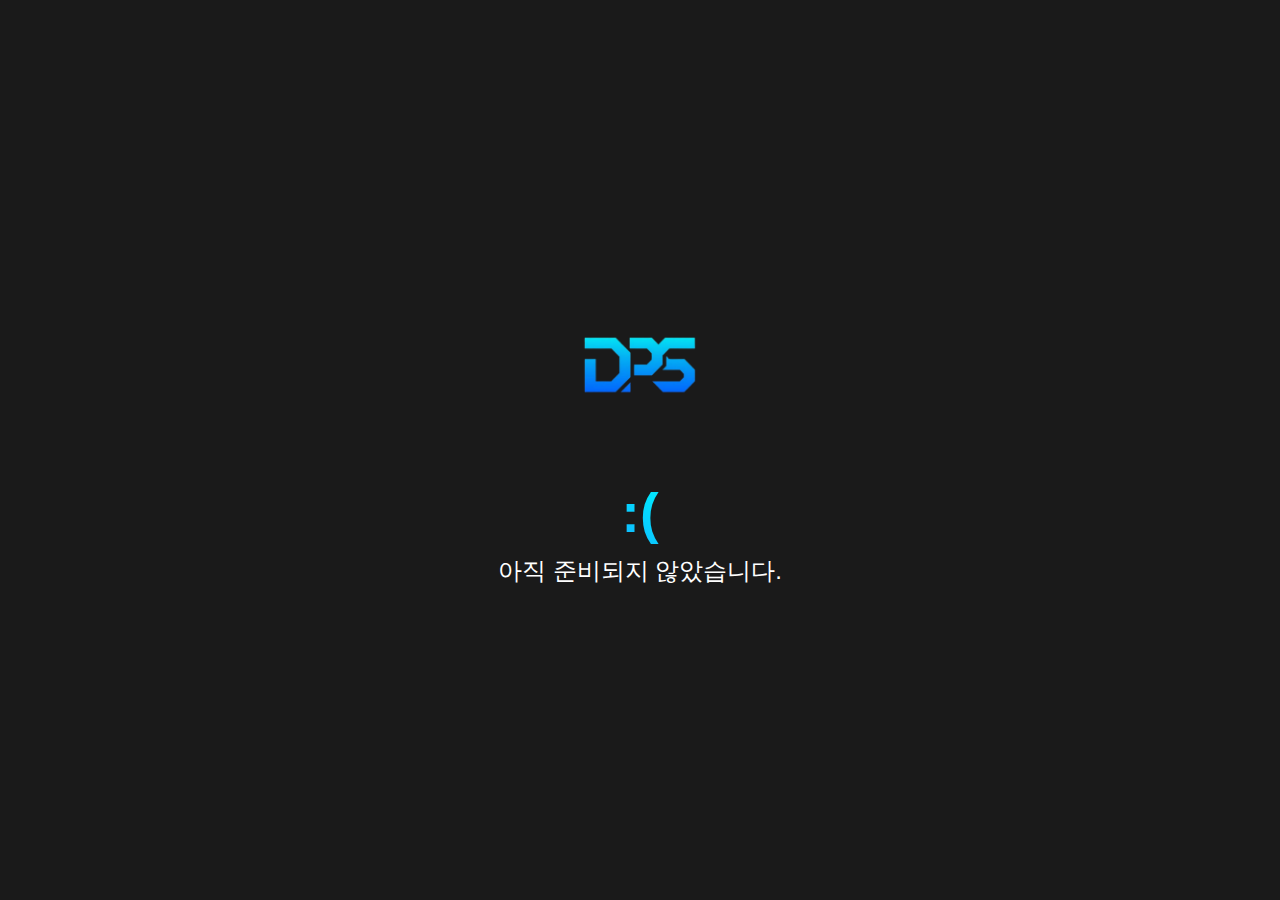
<file: index.html>
<!DOCTYPE html>
<html lang="ko">
<head>
    <meta charset="UTF-8">
    <meta name="viewport" content="width=device-width, initial-scale=1.0">
    <title>Don't Play Solo</title>
    <link rel="stylesheet" href="style.css">
    <link rel="icon" type="image/png" href="assets/logo.png">
</head>
<body>
    <div class="container">
        <div class="image-container">
            <img src="assets/logo.png" alt="Prismiq Logo" id="logo" class="active">
            <img src="assets/banner.png" alt="Prismiq Banner" id="banner">
        </div>
        <h1>:(</h1>
        <p>아직 준비되지 않았습니다.</p>
    </div>
    <script src="main.js"></script>
</body>
</html>
</file>
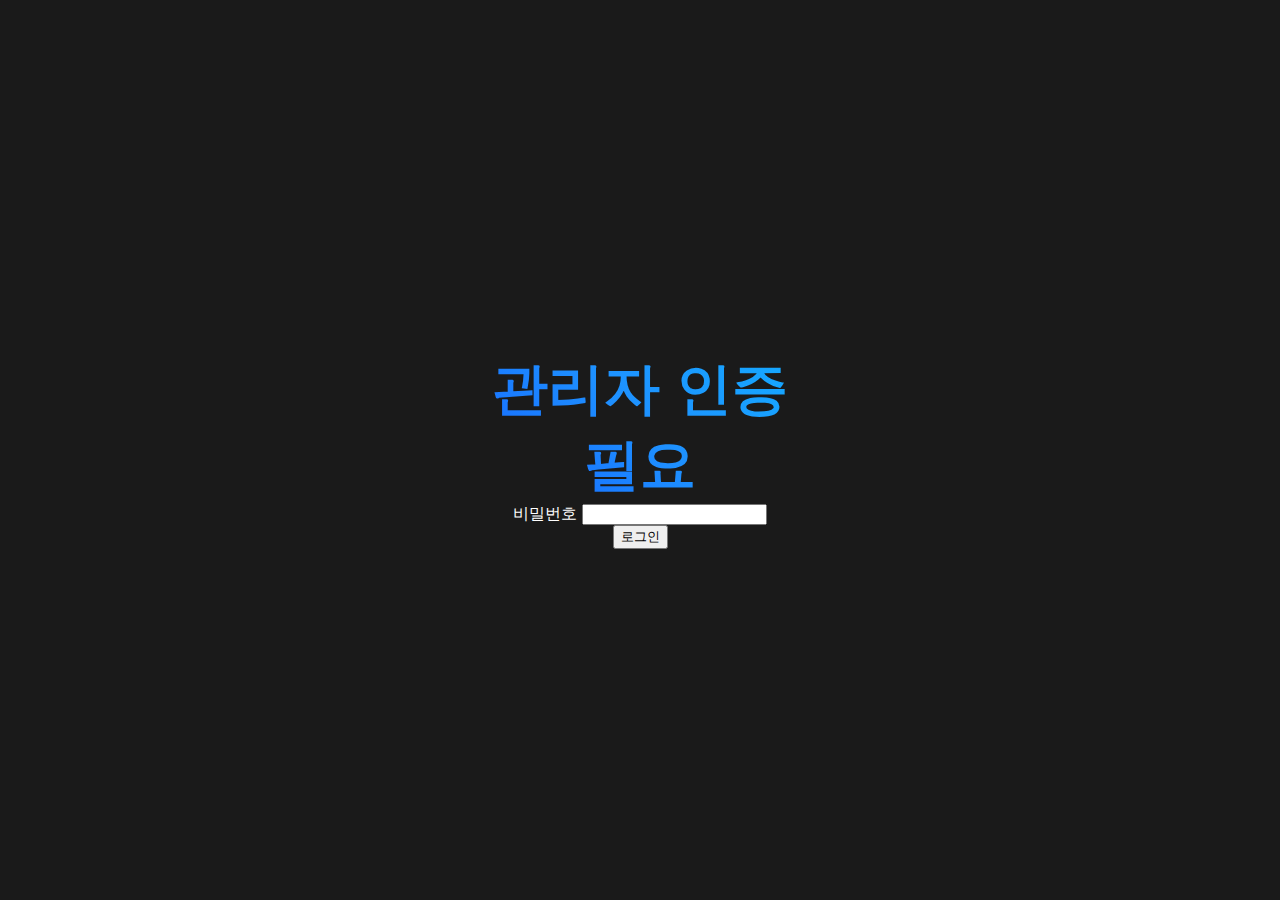
<file: admin-login.html>
<!DOCTYPE html>
<html lang="ko">
<head>
    <meta charset="UTF-8">
    <title>DPS VALORANT CHAMPIONS</title>
    <meta property="og:image" content="assets/logo.png">
    <link rel="icon" href="assets/logo.png" type="image/png">
    <link rel="stylesheet" href="style.css">
</head>
<body style="display: flex; justify-content: center; align-items: center; height: 100vh;">

    <div class="form-box" style="max-width: 400px;">
        <h1>관리자 인증 필요</h1>
        <form id="login-form">
            <div class="form-group">
                <label for="password">비밀번호</label>
                <input type="password" id="password" required>
            </div>
            <button type="submit" class="btn">로그인</button>
        </form>
    </div>

    <script>
        document.getElementById('login-form').addEventListener('submit', function(event) {
            event.preventDefault();
            const password = document.getElementById('password').value;
            // IMPORTANT: This is not a secure way to handle passwords.
            // For demonstration purposes only.
            if (password === 'wjstksqhdks') {
                window.location.href = 'admin.html';
            } else {
                alert('비밀번호가 틀렸습니다.');
            }
        });
    </script>

</body>
</html>
</file>
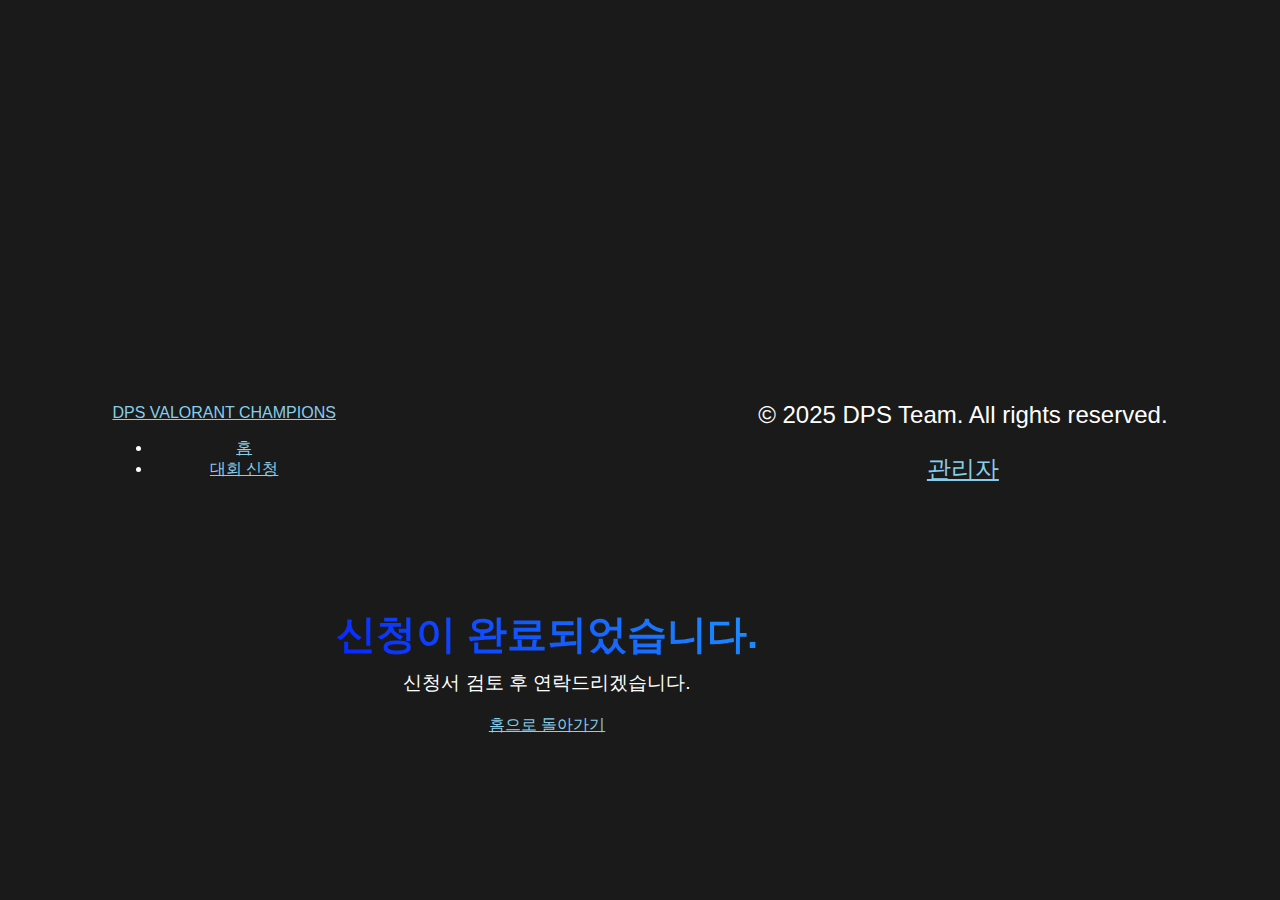
<file: apply-success.html>
<!DOCTYPE html>
<html lang="ko">
<head>
    <meta charset="UTF-8">
    <meta name="viewport" content="width=device-width, initial-scale=1.0">
    <title>DPS VALORANT CHAMPIONS</title>
    <meta property="og:image" content="assets/logo.png">
    <link rel="icon" href="assets/logo.png" type="image/png">
    <link rel="stylesheet" href="style.css">
    <link rel="stylesheet" href="https://fonts.googleapis.com/css2?family=Material+Symbols+Outlined:opsz,wght,FILL,GRAD@48,700,1,0" />
</head>
<body>
    <header>
        <nav class="top-nav">
            <div class="nav-container">
                <a href="index.html" class="logo">DPS VALORANT CHAMPIONS</a>
                <ul class="nav-links">
                    <li><a href="index.html">홈</a></li>
                    <li><a href="apply.html">대회 신청</a></li>
                </ul>
            </div>
        </nav>
    </header>

    <main>
        <div class="container">
            <div class="content-box text-center">
                <div class="success-animation-container">
                    <svg class="success-checkmark" xmlns="http://www.w3.org/2000/svg" viewBox="0 0 52 52">
                        <circle class="success-checkmark__circle" cx="26" cy="26" r="25" fill="none"/>
                        <path class="success-checkmark__check" fill="none" d="M14.1 27.2l7.1 7.2 16.7-16.8"/>
                    </svg>
                </div>
                <div class="success-text-content">
                    <h1 style="font-size: 2.5rem; margin-top: 1rem;">신청이 완료되었습니다.</h1>
                    <p style="font-size: 1.2rem; color: var(--secondary-text-color); margin-top: 0.5rem;">신청서 검토 후 연락드리겠습니다.</p>
                    <a href="index.html" class="btn" style="margin-top: 2rem; width: auto;">홈으로 돌아가기</a>
                </div>
            </div>
        </div>
    </main>

    <footer class="footer">
        <p>&copy; 2025 DPS Team. All rights reserved.</p>
        <p><a href="admin-login.html" class="admin-link">관리자</a></p>
    </footer>

</body>
</html>
</file>
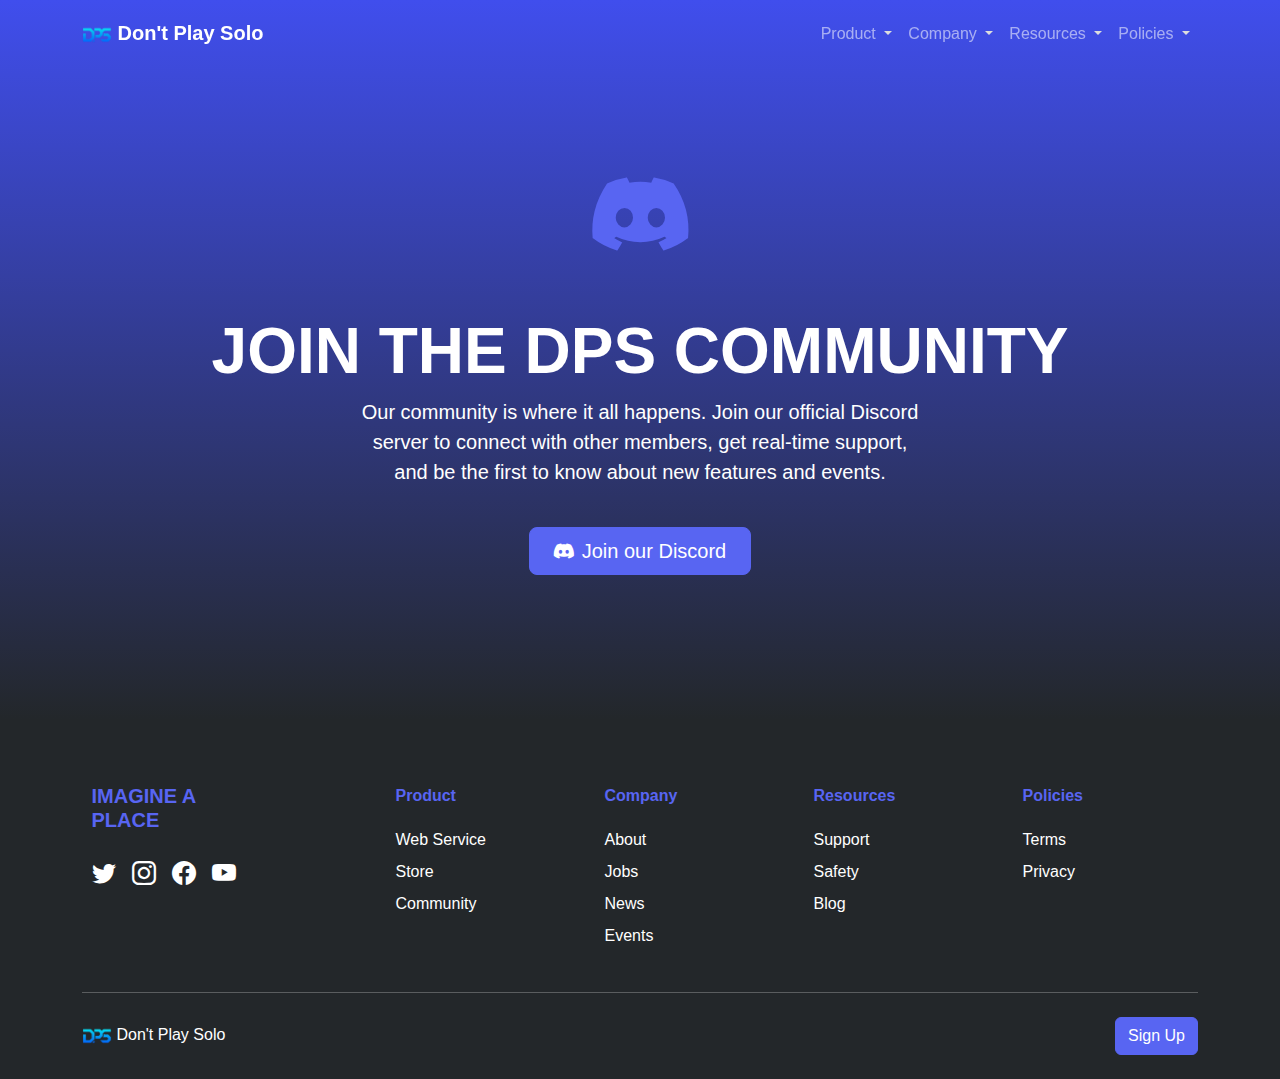
<file: community.html>
<!DOCTYPE html>
<html lang="ko" data-bs-theme="dark">
<head>
    <meta charset="UTF-8">
    <meta name="viewport" content="width=device-width, initial-scale=1.0">
    <title>DPS - Community</title>
    <link href="https://cdn.jsdelivr.net/npm/bootstrap@5.3.3/dist/css/bootstrap.min.css" rel="stylesheet" integrity="sha384-QWTKZyjpPEjISv5WaRU9OFeRpok6YctnYmDr5pNlyT2bRjXh0JMhjY6hW+ALEwIH" crossorigin="anonymous">
    <link href="https://unpkg.com/aos@2.3.1/dist/aos.css" rel="stylesheet">
    <link rel="stylesheet" href="https://cdn.jsdelivr.net/npm/bootstrap-icons@1.11.3/font/bootstrap-icons.min.css">
    <link rel="stylesheet" href="css/style.css">
</head>
<body>

    <!-- Navigation -->
    <nav class="navbar navbar-expand-lg navbar-dark bg-dark fixed-top">
        <div class="container">
            <a class="navbar-brand" href="index.html">
                <img src="assets/logo.png" alt="Logo" style="height: 30px;">
                Don't Play Solo
            </a>
            <button class="navbar-toggler" type="button" data-bs-toggle="collapse" data-bs-target="#navbarNav" aria-controls="navbarNav" aria-expanded="false" aria-label="Toggle navigation">
                <span class="navbar-toggler-icon"></span>
            </button>
            <div class="collapse navbar-collapse" id="navbarNav">
                <ul class="navbar-nav ms-auto">
                    <li class="nav-item dropdown">
                        <a class="nav-link dropdown-toggle" href="#" id="navbarDropdownProduct" role="button" data-bs-toggle="dropdown" aria-expanded="false">
                            Product
                        </a>
                        <ul class="dropdown-menu" aria-labelledby="navbarDropdownProduct">
                            <li><a class="dropdown-item" href="dws.html">Web Service</a></li>
                            <li><a class="dropdown-item" href="https://store.dpsteam.xyz">Store</a></li>
                            <li><a class="dropdown-item" href="community.html">Community</a></li>
                        </ul>
                    </li>
                    <li class="nav-item dropdown">
                        <a class="nav-link dropdown-toggle" href="#" id="navbarDropdownCompany" role="button" data-bs-toggle="dropdown" aria-expanded="false">
                            Company
                        </a>
                        <ul class="dropdown-menu" aria-labelledby="navbarDropdownCompany">
                            <li><a class="dropdown-item" href="index.html#about">About</a></li>
                            <li><a class="dropdown-item" href="#">Jobs</a></li>
                            <li><a class="dropdown-item" href="#">News</a></li>
                            <li><a class="dropdown-item" href="#">Events</a></li>
                        </ul>
                    </li>
                    <li class="nav-item dropdown">
                        <a class="nav-link dropdown-toggle" href="#" id="navbarDropdownResources" role="button" data-bs-toggle="dropdown" aria-expanded="false">
                            Resources
                        </a>
                        <ul class="dropdown-menu" aria-labelledby="navbarDropdownResources">
                            <li><a class="dropdown-item" href="#">Support</a></li>
                            <li><a class="dropdown-item" href="#">Safety</a></li>
                            <li><a class="dropdown-item" href="#">Blog</a></li>
                        </ul>
                    </li>
                    <li class="nav-item dropdown">
                        <a class="nav-link dropdown-toggle" href="#" id="navbarDropdownPolicies" role="button" data-bs-toggle="dropdown" aria-expanded="false">
                            Policies
                        </a>
                        <ul class="dropdown-menu" aria-labelledby="navbarDropdownPolicies">
                            <li><a class="dropdown-item" href="#">Terms</a></li>
                            <li><a class="dropdown-item" href="#">Privacy</a></li>
                        </ul>
                    </li>
                </ul>
            </div>
        </div>
    </nav>

    <!-- Community Hero Section -->
    <header class="hero-section text-white text-center">
        <div class="container d-flex flex-column justify-content-center align-items-center" style="min-height: 80vh;">
            <i class="bi bi-discord" style="font-size: 6rem; color: #5865F2;"></i>
            <h1 class="display-3 fw-bold mt-4">JOIN THE DPS COMMUNITY</h1>
            <p class="lead col-lg-6 mx-auto">Our community is where it all happens. Join our official Discord server to connect with other members, get real-time support, and be the first to know about new features and events.</p>
            <div class="d-grid gap-2 d-sm-flex justify-content-sm-center mt-4">
                <a href="https://discord.gg/3qzR9x3F2a" target="_blank" class="btn btn-primary btn-lg px-4 gap-3">
                    <i class="bi bi-discord me-2"></i>Join our Discord
                </a>
            </div>
        </div>
    </header>

    <!-- Footer -->
    <footer class="main-footer bg-dark text-white pt-5 pb-4">
        <div class="container text-start">
            <div class="row">
                <div class="col-md-3 col-lg-3 col-xl-3 mx-auto mt-3">
                    <h5 class="text-uppercase mb-4 fw-bold" style="color: #5865F2;">IMAGINE A<br>PLACE</h5>
                    <div class="d-flex">
                        <a href="#" class="text-white me-3"><i class="bi bi-twitter"></i></a>
                        <a href="#" class="text-white me-3"><i class="bi bi-instagram"></i></a>
                        <a href="#" class="text-white me-3"><i class="bi bi-facebook"></i></a>
                        <a href="#" class="text-white"><i class="bi bi-youtube"></i></a>
                    </div>
                </div>

                <div class="col-md-2 col-lg-2 col-xl-2 mx-auto mt-3">
                    <p class="footer-column-title">Product</p>
                    <ul class="list-unstyled">
                        <li><a href="dws.html" class="footer-link">Web Service</a></li>
                        <li><a href="https://store.dpsteam.xyz" class="footer-link">Store</a></li>
                        <li><a href="community.html" class="footer-link">Community</a></li>
                    </ul>
                </div>

                <div class="col-md-2 col-lg-2 col-xl-2 mx-auto mt-3">
                    <p class="footer-column-title">Company</p>
                    <ul class="list-unstyled">
                        <li><a href="index.html#about" class="footer-link">About</a></li>
                        <li><a href="#" class="footer-link">Jobs</a></li>
                        <li><a href="#" class="footer-link">News</a></li>
                        <li><a href="#" class="footer-link">Events</a></li>
                    </ul>
                </div>

                <div class="col-md-2 col-lg-2 col-xl-2 mx-auto mt-3">
                    <p class="footer-column-title">Resources</p>
                    <ul class="list-unstyled">
                        <li><a href="#" class="footer-link">Support</a></li>
                        <li><a href="#" class="footer-link">Safety</a></li>
                        <li><a href="#" class="footer-link">Blog</a></li>
                    </ul>
                </div>

                <div class="col-md-2 col-lg-2 col-xl-2 mx-auto mt-3">
                    <p class="footer-column-title">Policies</p>
                    <ul class="list-unstyled">
                        <li><a href="#" class="footer-link">Terms</a></li>
                        <li><a href="#" class="footer-link">Privacy</a></li>
                    </ul>
                </div>
            </div>

            <hr class="my-4">

            <div class="row align-items-center">
                <div class="col-md-7 col-lg-8">
                    <a class="navbar-brand" href="index.html">
                        <img src="assets/logo.png" alt="Logo" style="height: 30px;">
                        Don't Play Solo
                    </a>
                </div>
                <div class="col-md-5 col-lg-4">
                    <div class="text-center text-md-end">
                        <a href="#" class="btn btn-primary">Sign Up</a>
                    </div>
                </div>
            </div>
        </div>
    </footer>

    <script src="https://cdn.jsdelivr.net/npm/bootstrap@5.3.3/dist/js/bootstrap.bundle.min.js" integrity="sha384-YvpcrYf0tY3lHB60NNkmXc5s9fDVZLESaAA55NDzOxhy9GkcIdslK1eN7N6jIeHz" crossorigin="anonymous"></script>
    <script src="https://unpkg.com/aos@2.3.1/dist/aos.js"></script>
    <script src="js/main.js"></script>
</body>
</html>
</file>
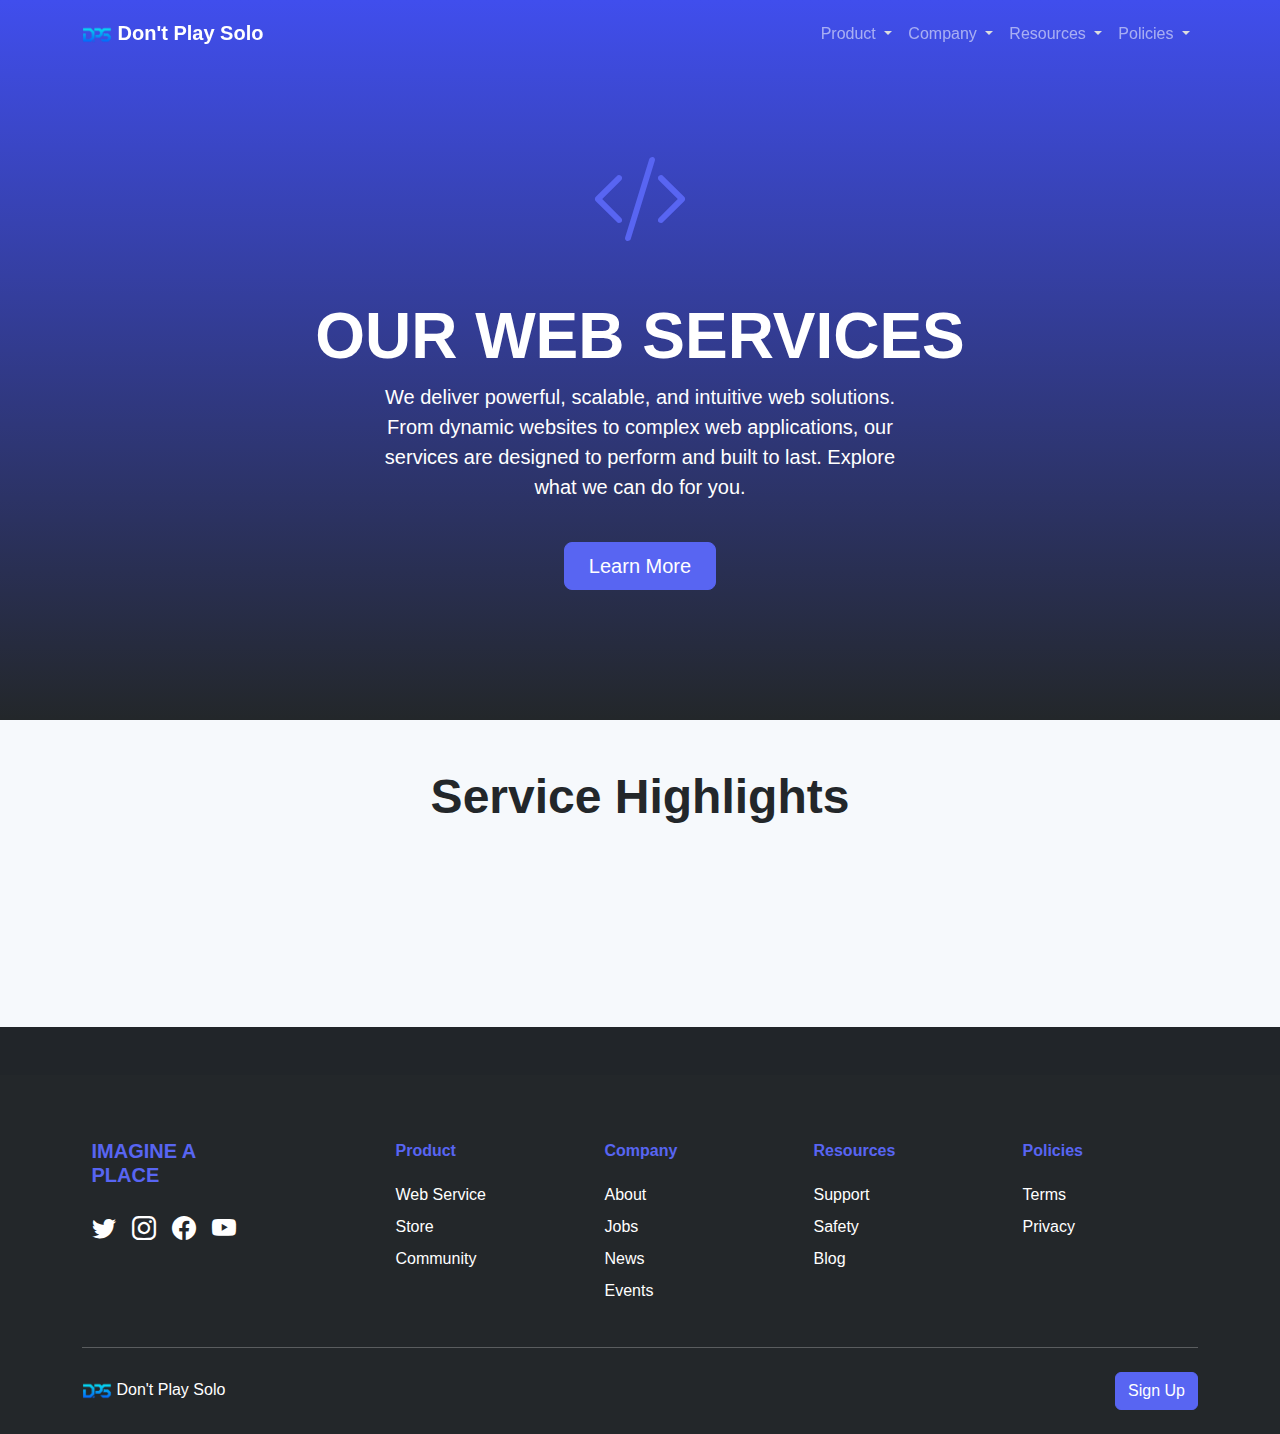
<file: dws.html>
<!DOCTYPE html>
<html lang="ko" data-bs-theme="dark">
<head>
    <meta charset="UTF-8">
    <meta name="viewport" content="width=device-width, initial-scale=1.0">
    <title>DPS - Web Service</title>
    <link href="https://cdn.jsdelivr.net/npm/bootstrap@5.3.3/dist/css/bootstrap.min.css" rel="stylesheet" integrity="sha384-QWTKZyjpPEjISv5WaRU9OFeRpok6YctnYmDr5pNlyT2bRjXh0JMhjY6hW+ALEwIH" crossorigin="anonymous">
    <link href="https://unpkg.com/aos@2.3.1/dist/aos.css" rel="stylesheet">
    <link rel="stylesheet" href="https://cdn.jsdelivr.net/npm/bootstrap-icons@1.11.3/font/bootstrap-icons.min.css">
    <link rel="stylesheet" href="css/style.css">
</head>
<body>

    <!-- Navigation -->
    <nav class="navbar navbar-expand-lg navbar-dark bg-dark fixed-top">
        <div class="container">
            <a class="navbar-brand" href="index.html">
                <img src="assets/logo.png" alt="Logo" style="height: 30px;">
                Don't Play Solo
            </a>
            <button class="navbar-toggler" type="button" data-bs-toggle="collapse" data-bs-target="#navbarNav" aria-controls="navbarNav" aria-expanded="false" aria-label="Toggle navigation">
                <span class="navbar-toggler-icon"></span>
            </button>
            <div class="collapse navbar-collapse" id="navbarNav">
                <ul class="navbar-nav ms-auto">
                    <li class="nav-item dropdown">
                        <a class="nav-link dropdown-toggle" href="#" id="navbarDropdownProduct" role="button" data-bs-toggle="dropdown" aria-expanded="false">
                            Product
                        </a>
                        <ul class="dropdown-menu" aria-labelledby="navbarDropdownProduct">
                            <li><a class="dropdown-item" href="dws.html">Web Service</a></li>
                            <li><a class="dropdown-item" href="https://store.dpsteam.xyz">Store</a></li>
                            <li><a class="dropdown-item" href="community.html">Community</a></li>
                        </ul>
                    </li>
                    <li class="nav-item dropdown">
                        <a class="nav-link dropdown-toggle" href="#" id="navbarDropdownCompany" role="button" data-bs-toggle="dropdown" aria-expanded="false">
                            Company
                        </a>
                        <ul class="dropdown-menu" aria-labelledby="navbarDropdownCompany">
                            <li><a class="dropdown-item" href="index.html#about">About</a></li>
                            <li><a class="dropdown-item" href="#">Jobs</a></li>
                            <li><a class="dropdown-item" href="#">News</a></li>
                            <li><a class="dropdown-item" href="#">Events</a></li>
                        </ul>
                    </li>
                    <li class="nav-item dropdown">
                        <a class="nav-link dropdown-toggle" href="#" id="navbarDropdownResources" role="button" data-bs-toggle="dropdown" aria-expanded="false">
                            Resources
                        </a>
                        <ul class="dropdown-menu" aria-labelledby="navbarDropdownResources">
                            <li><a class="dropdown-item" href="#">Support</a></li>
                            <li><a class="dropdown-item" href="#">Safety</a></li>
                            <li><a class="dropdown-item" href="#">Blog</a></li>
                        </ul>
                    </li>
                    <li class="nav-item dropdown">
                        <a class="nav-link dropdown-toggle" href="#" id="navbarDropdownPolicies" role="button" data-bs-toggle="dropdown" aria-expanded="false">
                            Policies
                        </a>
                        <ul class="dropdown-menu" aria-labelledby="navbarDropdownPolicies">
                            <li><a class="dropdown-item" href="#">Terms</a></li>
                            <li><a class="dropdown-item" href="#">Privacy</a></li>
                        </ul>
                    </li>
                </ul>
            </div>
        </div>
    </nav>

    <!-- Web Service Hero Section -->
    <header class="hero-section text-white text-center">
        <div class="container d-flex flex-column justify-content-center align-items-center" style="min-height: 80vh;">
            <i class="bi bi-code-slash" style="font-size: 6rem; color: #5865F2;"></i>
            <h1 class="display-3 fw-bold mt-4">OUR WEB SERVICES</h1>
            <p class="lead col-lg-6 mx-auto">We deliver powerful, scalable, and intuitive web solutions. From dynamic websites to complex web applications, our services are designed to perform and built to last. Explore what we can do for you.</p>
            <div class="d-grid gap-2 d-sm-flex justify-content-sm-center mt-4">
                <a href="#features" class="btn btn-primary btn-lg px-4 gap-3">Learn More</a>
            </div>
        </div>
    </header>

    <!-- Features Section -->
    <section id="features" class="bg-light py-5">
        <div class="container text-center">
            <h2 class="display-5 fw-bold mb-5">Service Highlights</h2>
            <div class="row">
                <div class="col-lg-4" data-aos="fade-up" data-aos-delay="100">
                    <h3>Custom Development</h3>
                    <p>Tailor-made solutions that fit your exact needs and business goals.</p>
                </div>
                <div class="col-lg-4" data-aos="fade-up" data-aos-delay="200">
                    <h3>UI/UX Design</h3>
                    <p>Engaging and user-friendly interfaces that provide a seamless user experience.</p>
                </div>
                <div class="col-lg-4" data-aos="fade-up" data-aos-delay="300">
                    <h3>Maintenance & Support</h3>
                    <p>Ongoing support to ensure your service runs smoothly and stays up-to-date.</p>
                </div>
            </div>
        </div>
    </section>

    <!-- Footer -->
    <footer class="main-footer bg-dark text-white pt-5 pb-4">
        <div class="container text-start">
            <div class="row">
                <div class="col-md-3 col-lg-3 col-xl-3 mx-auto mt-3">
                    <h5 class="text-uppercase mb-4 fw-bold" style="color: #5865F2;">IMAGINE A<br>PLACE</h5>
                    <div class="d-flex">
                        <a href="#" class="text-white me-3"><i class="bi bi-twitter"></i></a>
                        <a href="#" class="text-white me-3"><i class="bi bi-instagram"></i></a>
                        <a href="#" class="text-white me-3"><i class="bi bi-facebook"></i></a>
                        <a href="#" class="text-white"><i class="bi bi-youtube"></i></a>
                    </div>
                </div>

                <div class="col-md-2 col-lg-2 col-xl-2 mx-auto mt-3">
                    <p class="footer-column-title">Product</p>
                    <ul class="list-unstyled">
                        <li><a href="dws.html" class="footer-link">Web Service</a></li>
                        <li><a href="https://store.dpsteam.xyz" class="footer-link">Store</a></li>
                        <li><a href="community.html" class="footer-link">Community</a></li>
                    </ul>
                </div>

                <div class="col-md-2 col-lg-2 col-xl-2 mx-auto mt-3">
                    <p class="footer-column-title">Company</p>
                    <ul class="list-unstyled">
                        <li><a href="index.html#about" class="footer-link">About</a></li>
                        <li><a href="#" class="footer-link">Jobs</a></li>
                        <li><a href="#" class="footer-link">News</a></li>
                        <li><a href="#" class="footer-link">Events</a></li>
                    </ul>
                </div>

                <div class="col-md-2 col-lg-2 col-xl-2 mx-auto mt-3">
                    <p class="footer-column-title">Resources</p>
                    <ul class="list-unstyled">
                        <li><a href="#" class="footer-link">Support</a></li>
                        <li><a href="#" class="footer-link">Safety</a></li>
                        <li><a href="#" class="footer-link">Blog</a></li>
                    </ul>
                </div>

                <div class="col-md-2 col-lg-2 col-xl-2 mx-auto mt-3">
                    <p class="footer-column-title">Policies</p>
                    <ul class="list-unstyled">
                        <li><a href="#" class="footer-link">Terms</a></li>
                        <li><a href="#" class="footer-link">Privacy</a></li>
                    </ul>
                </div>
            </div>

            <hr class="my-4">

            <div class="row align-items-center">
                <div class="col-md-7 col-lg-8">
                    <a class="navbar-brand" href="index.html">
                        <img src="assets/logo.png" alt="Logo" style="height: 30px;">
                        Don't Play Solo
                    </a>
                </div>
                <div class="col-md-5 col-lg-4">
                    <div class="text-center text-md-end">
                        <a href="#" class="btn btn-primary">Sign Up</a>
                    </div>
                </div>
            </div>
        </div>
    </footer>

    <script src="https://cdn.jsdelivr.net/npm/bootstrap@5.3.3/dist/js/bootstrap.bundle.min.js" integrity="sha384-YvpcrYf0tY3lHB60NNkmXc5s9fDVZLESaAA55NDzOxhy9GkcIdslK1eN7N6jIeHz" crossorigin="anonymous"></script>
    <script src="https://unpkg.com/aos@2.3.1/dist/aos.js"></script>
    <script src="js/main.js"></script>
</body>
</html>
</file>
<file: style.css>
body {
    background-color: #1a1a1a;
    color: #FFFFFF;
    font-family: sans-serif;
    margin: 0;
    padding: 20px;
    display: flex;
    justify-content: center;
    align-items: center;
    height: 100vh;
    text-align: center;
    box-sizing: border-box;
}

.container {
    display: flex;
    flex-direction: column;
    align-items: center;
    max-width: 500px;
    width: 100%;
}

.image-container {
    width: 100%;
    min-height: 150px;
    margin-bottom: 40px;
    display: flex;
    justify-content: center;
    align-items: center;
    position: relative;
}

.image-container img {
    position: absolute;
    max-width: 100%;
    height: auto; /* Maintain aspect ratio */
    opacity: 0;
    transition: opacity 0.5s ease-in-out;
}

.image-container img.active {
    opacity: 1;
}

#logo {
    width: 120px;
}

#logo.active {
    /* Animation is only active when the logo is fully visible and not fading out */
    animation: float 3s ease-in-out infinite;
}

/* New class to handle the logo's special fade-out */
#logo.logo-fade-out {
    opacity: 0;
    /* We keep the .active class on it temporarily so the animation continues during the fade */
}

#banner {
    max-width: 100%;
    width: 500px;
}

h1 {
    font-size: 3.5em;
    margin: 0;
    background: linear-gradient(45deg, #0000FF, #1E90FF, #00E5FF, #87CEEB);
    background-size: 400% 400%;
    animation: gradientBG 15s ease infinite;
    -webkit-background-clip: text;
    -webkit-text-fill-color: transparent;
    background-clip: text;
    text-fill-color: transparent;
    word-break: keep-all;
}

a {
    color: #87CEEB;
}

p {
    font-size: 1.5em;
    margin-top: 10px;
}

small {
    margin-top: 20px;
    color: #ccc;
}

@media (max-width: 600px) {
    h1 {
        font-size: 2.5em;
    }

    p {
        font-size: 1.2em;
    }

    .image-container {
        min-height: 100px;
        margin-bottom: 20px;
    }
}

@keyframes gradientBG {
    0% {
        background-position: 0% 50%;
    }
    50% {
        background-position: 100% 50%;
    }
    100% {
        background-position: 0% 50%;
    }
}

@keyframes float {
	0% {
		transform: translatey(0px);
	}
	50% {
		transform: translatey(-20px);
	}
	100% {
		transform: translatey(0px);
	}
}

@keyframes fadeIn {
    from { opacity: 0; }
    to { opacity: 1; }
}

@keyframes fadeOut {
    from { opacity: 1; }
    to { opacity: 0; }
}
</file>
<file: css/style.css>
body {
    font-family: "Helvetica Neue", Helvetica, Arial, sans-serif;
}

.hero-section {
    background: linear-gradient(to bottom, #404EED, #23272a);
    background-size: cover;
}

#features.bg-light {
    background-color: #f6f9fc !important;
    color: #23272a;
}

#features.bg-light h2, #features.bg-light h3 {
    color: #23272a;
}

.btn-primary {
    background-color: #5865F2;
    border-color: #5865F2;
}

.btn-primary:hover {
    background-color: #4752C4;
    border-color: #4752C4;
}

.btn-light {
    background-color: #ffffff;
    color: #23272a;
}

.btn-light:hover {
    background-color: #f6f9fc;
}

.btn-dark {
    background-color: #23272a;
    color: #ffffff;
}

.btn-dark:hover {
    background-color: #3a3f42;
}

.navbar-dark .navbar-brand {
    font-weight: 700;
}

.bg-dark {
    background-color: #23272a !important;
}

.navbar.fixed-top {
    background-color: transparent !important;
    transition: background-color 0.3s ease-in-out;
}

.navbar.fixed-top .container {
    transition: all 0.4s ease-in-out;
    padding-top: 5px;
    padding-bottom: 5px;
}

.navbar.fixed-top .container-scrolled {
    max-width: 950px !important;
    background-color: #1e2124;
    border-radius: 50em;
    box-shadow: 0 5px 15px rgba(0,0,0,0.2);
}

.display-5, .display-3 {
    font-weight: 800 !important;
}

.main-footer {
    background-color: #23272a;
}

.footer-column-title {
    color: #5865F2;
    font-weight: 600;
}

.footer-link {
    color: #fff;
    text-decoration: none;
    line-height: 2;
}

.footer-link:hover {
    color: #5865F2;
    text-decoration: underline;
}

.main-footer .bi {
    font-size: 1.5rem;
    transition: color 0.2s;
}

.main-footer .bi:hover {
    color: #5865F2;
}

.navbar-nav .dropdown-menu {
    background-color: #23272a;
    border-radius: 0.5rem;
}

.navbar-nav .dropdown-item {
    color: #fff;
}

.navbar-nav .dropdown-item:hover {
    background-color: #5865F2;
    color: #fff;
}

/* Dropdown on hover */
@media (min-width: 992px) {
    .navbar-nav .nav-item.dropdown:hover .dropdown-menu {
        display: block;
        opacity: 1;
        visibility: visible;
    }
}

/* Discord-like styling */
.navbar-nav .dropdown-menu {
    background-color: #1e1f22; /* Darker background for dropdown */
    border: none;
    border-radius: 0.5rem; /* More rounded corners */
    box-shadow: 0 8px 16px rgba(0,0,0,0.4); /* More pronounced shadow */
    padding: 1rem 0; /* Increased padding for a larger feel */
    margin-top: 0.5rem; /* Add some space from the navbar */
    min-width: 12rem; /* Set a minimum width */
    
    /* Animation */
    opacity: 0;
    visibility: hidden;
    display: block;
    transition: opacity 0.2s ease-in-out, visibility 0.2s ease-in-out;
}

.navbar-nav .dropdown-item {
    color: #dcddde; /* Light grey text */
    padding: 0.75rem 1.5rem; /* Increased padding for items */
    font-size: 1rem; /* Slightly larger font */
}

.navbar-nav .dropdown-item:hover {
    background-color: #424549; /* Darker grey on hover */
    color: #fff;
}

.navbar-nav .dropdown-toggle::after {
    color: #dcddde; /* Dropdown arrow color */
}

section {
    margin-bottom: 3rem; /* Add more space between sections */
}
</file>
